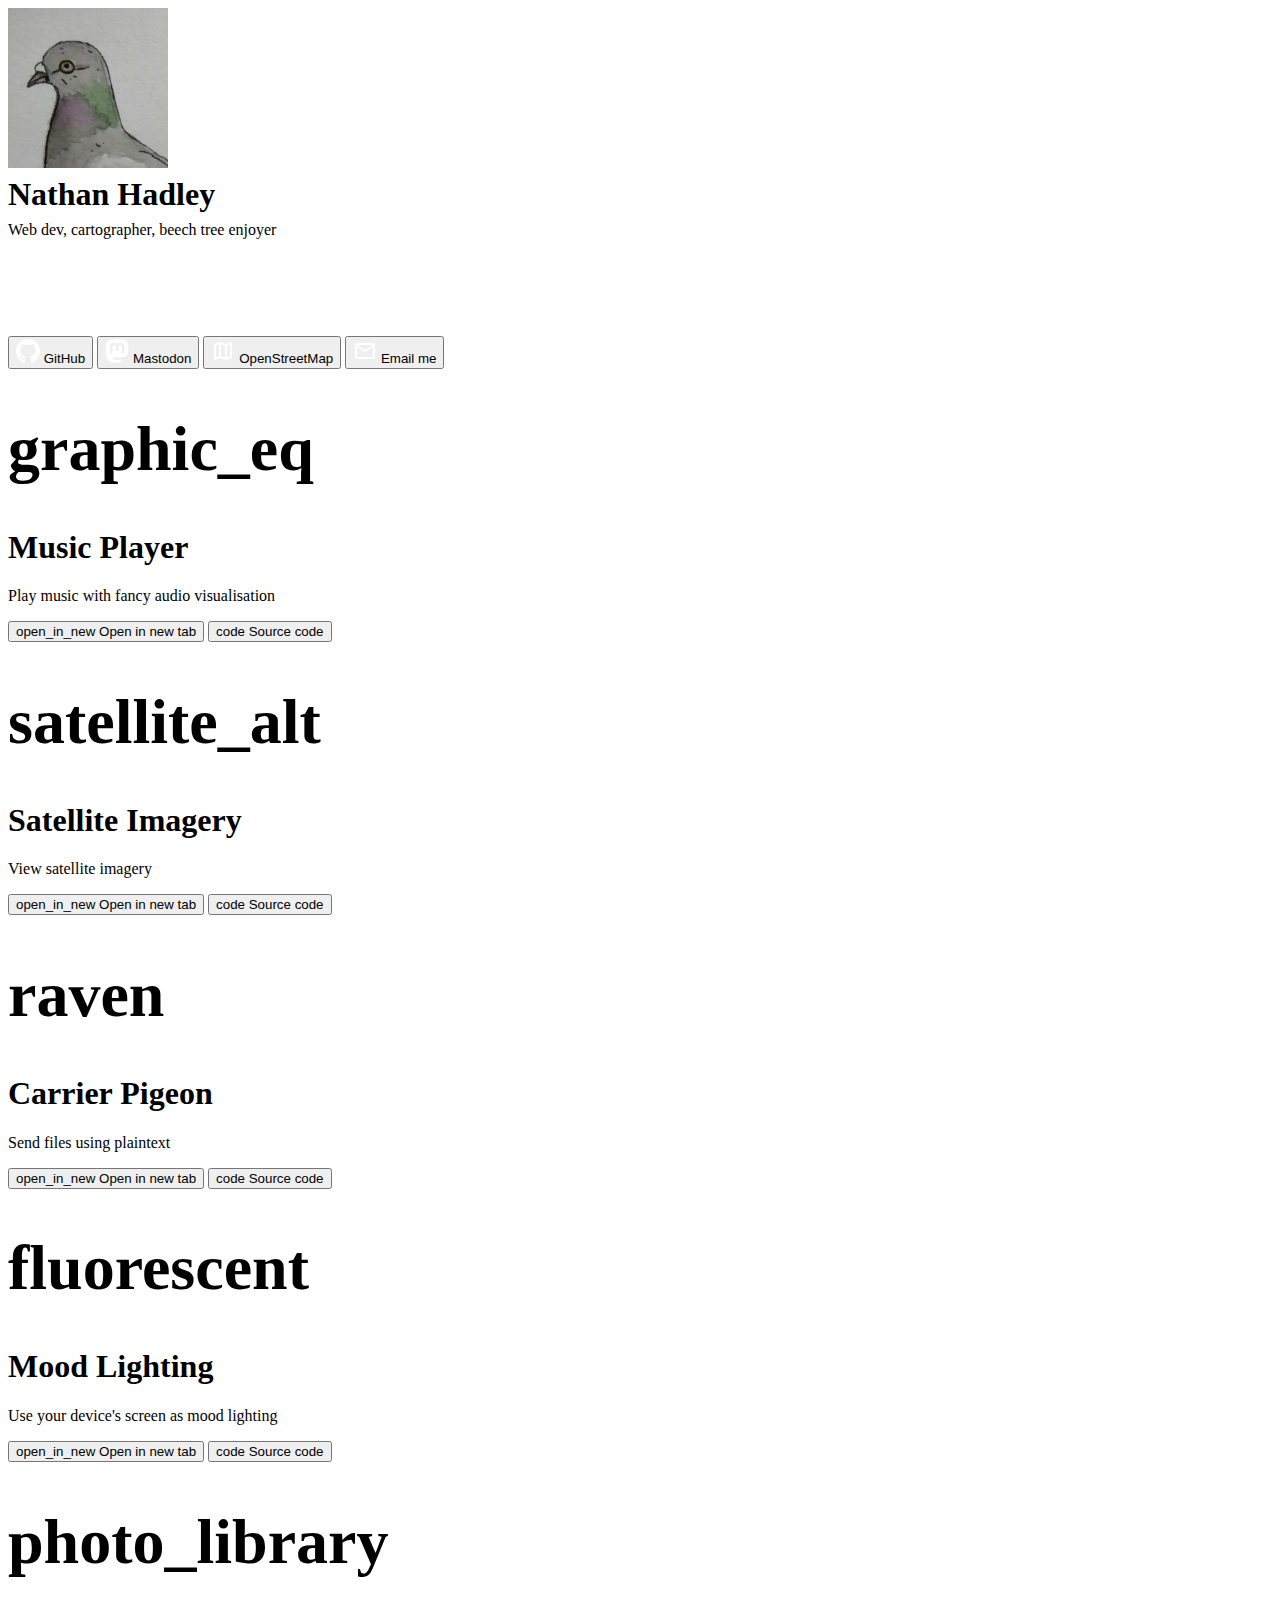
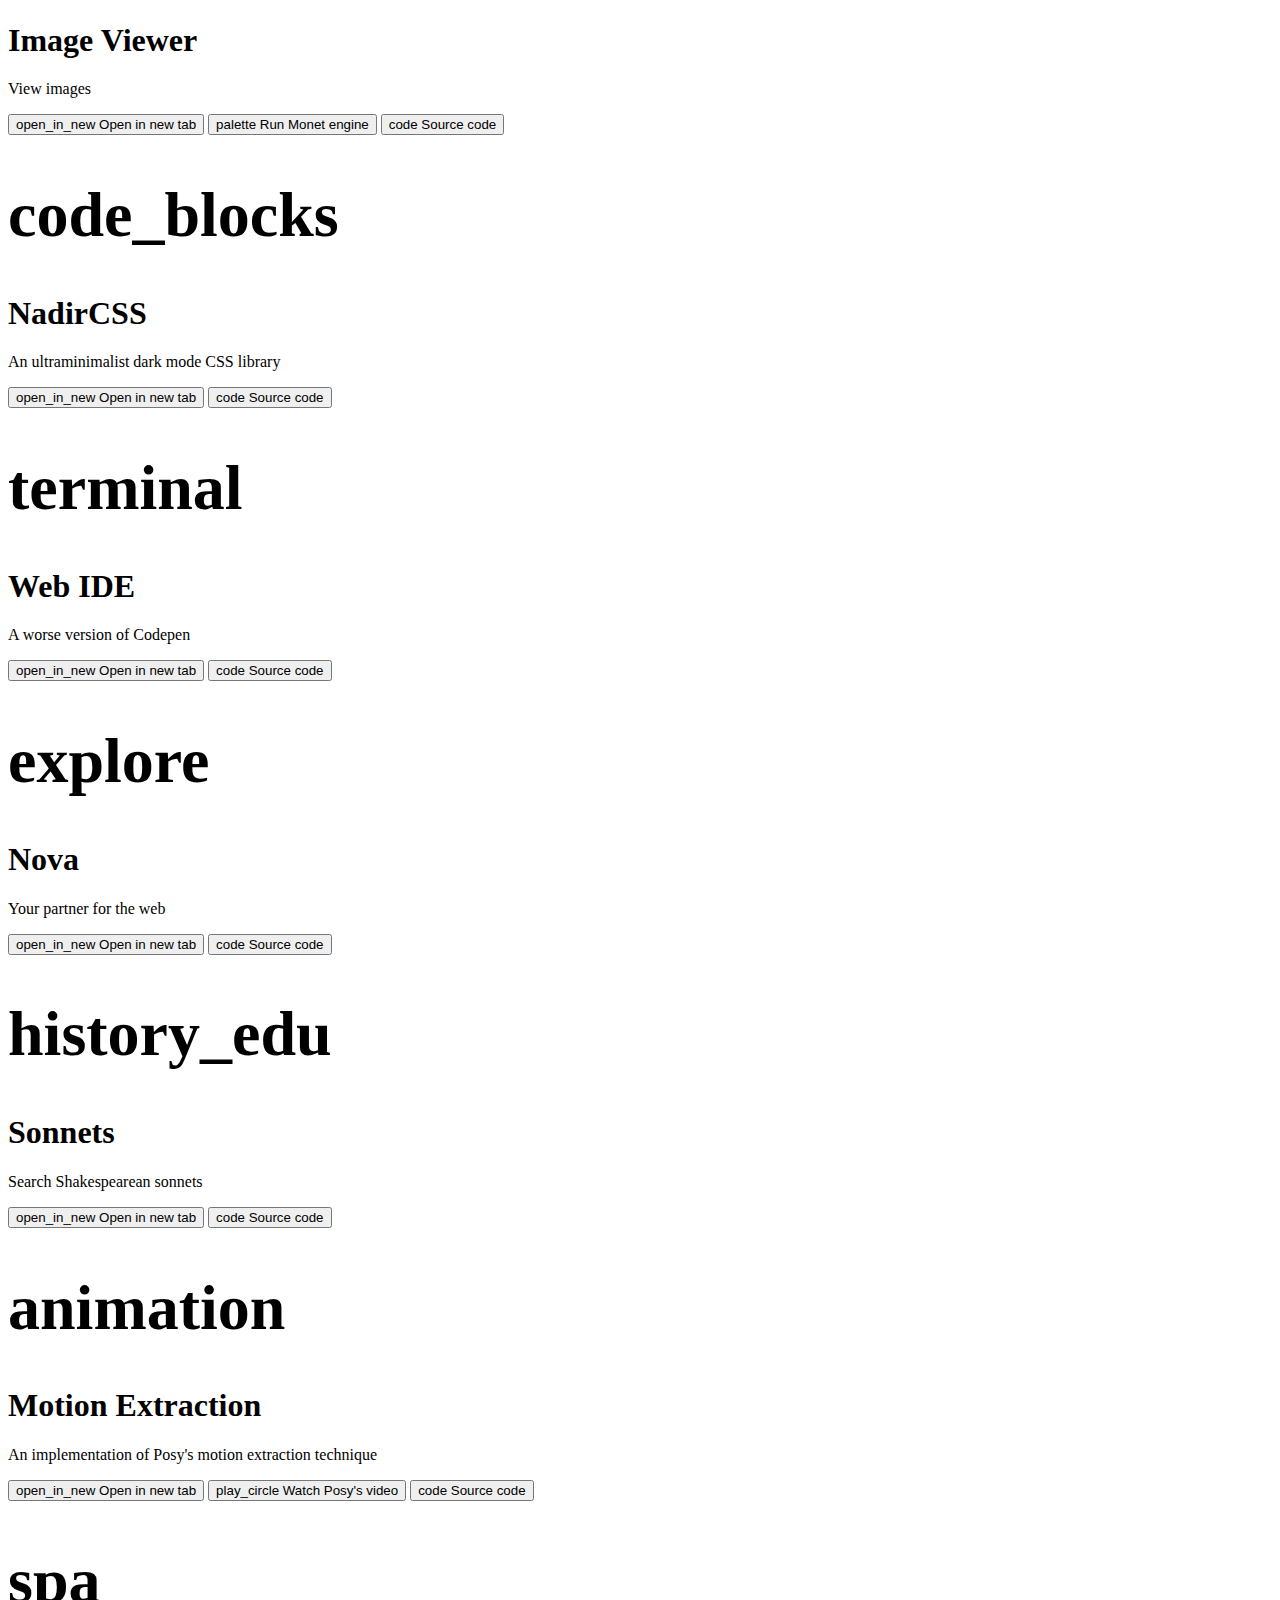
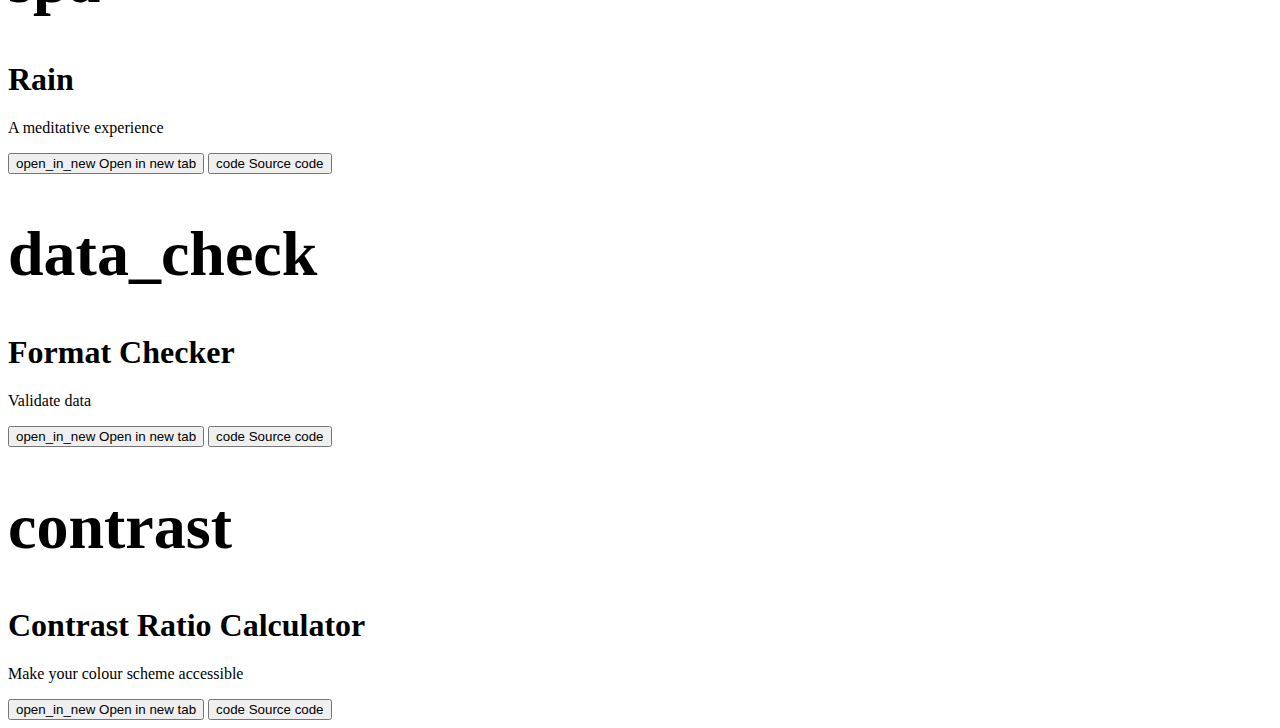
<file: index.html>
<!DOCTYPE html>
<html lang="en">
<head>
  <meta charset="UTF-8">
  <meta http-equiv="X-UA-Compatible" content="IE=edge">
  <meta name="viewport" content="width=device-width, initial-scale=1.0">
  <title>Nathan Hadley</title>

  <link rel="stylesheet" href="https://linfindel.github.io/nadircss/nadir.css">
  <link rel="me" href="https://tech.lgbt/@pigeon_">
</head>
<body class="text-center">
  <div class="column">
    <div id="about" class="row-flat">
      <div id="pfp" class="card-flat-right" style="background-image: url(pfp.jpg); background-size: cover; height: 10rem; width: 10rem;"></div>
      
      <div id="text" class="card-flat-left column" style="align-items: flex-start; gap: 0; height: 10rem;">
        <h1 style="margin-top: 0.5rem; margin-bottom: 0.5rem;">Nathan Hadley</h1>
        <p style="margin-top: 0.5rem; margin-bottom: 0.5rem;">Web dev, cartographer, beech tree enjoyer</p>
      </div>
    </div>
  
    <div class="row">
      <button onclick="window.open('https://www.github.com/linfindel', '_blank')">
        <svg fill="white" xmlns="http://www.w3.org/2000/svg" width="24" height="24" viewBox="0 0 24 24">
          <path d="M12 0c-6.626 0-12 5.373-12 12 0 5.302 3.438 9.8 8.207 11.387.599.111.793-.261.793-.577v-2.234c-3.338.726-4.033-1.416-4.033-1.416-.546-1.387-1.333-1.756-1.333-1.756-1.089-.745.083-.729.083-.729 1.205.084 1.839 1.237 1.839 1.237 1.07 1.834 2.807 1.304 3.492.997.107-.775.418-1.305.762-1.604-2.665-.305-5.467-1.334-5.467-5.931 0-1.311.469-2.381 1.236-3.221-.124-.303-.535-1.524.117-3.176 0 0 1.008-.322 3.301 1.23.957-.266 1.983-.399 3.003-.404 1.02.005 2.047.138 3.006.404 2.291-1.552 3.297-1.23 3.297-1.23.653 1.653.242 2.874.118 3.176.77.84 1.235 1.911 1.235 3.221 0 4.609-2.807 5.624-5.479 5.921.43.372.823 1.102.823 2.222v3.293c0 .319.192.694.801.576 4.765-1.589 8.199-6.086 8.199-11.386 0-6.627-5.373-12-12-12z"/>
        </svg>
  
        GitHub
      </button>
  
      <button onclick="window.open('https://tech.lgbt/@pigeon_', '_blank')">
        <svg fill="white" xmlns="http://www.w3.org/2000/svg" width="24" height="24" viewBox="0 0 74 79">
          <path d="M73.7014 17.4323C72.5616 9.05152 65.1774 2.4469 56.424 1.1671C54.9472 0.950843 49.3518 0.163818 36.3901 0.163818H36.2933C23.3281 0.163818 20.5465 0.950843 19.0697 1.1671C10.56 2.41145 2.78877 8.34604 0.903306 16.826C-0.00357854 21.0022 -0.100361 25.6322 0.068112 29.8793C0.308275 35.9699 0.354874 42.0498 0.91406 48.1156C1.30064 52.1448 1.97502 56.1419 2.93215 60.0769C4.72441 67.3445 11.9795 73.3925 19.0876 75.86C26.6979 78.4332 34.8821 78.8603 42.724 77.0937C43.5866 76.8952 44.4398 76.6647 45.2833 76.4024C47.1867 75.8033 49.4199 75.1332 51.0616 73.9562C51.0841 73.9397 51.1026 73.9184 51.1156 73.8938C51.1286 73.8693 51.1359 73.8421 51.1368 73.8144V67.9366C51.1364 67.9107 51.1302 67.8852 51.1186 67.862C51.1069 67.8388 51.0902 67.8184 51.0695 67.8025C51.0489 67.7865 51.0249 67.7753 50.9994 67.7696C50.9738 67.764 50.9473 67.7641 50.9218 67.7699C45.8976 68.9569 40.7491 69.5519 35.5836 69.5425C26.694 69.5425 24.3031 65.3699 23.6184 63.6327C23.0681 62.1314 22.7186 60.5654 22.5789 58.9744C22.5775 58.9477 22.5825 58.921 22.5934 58.8965C22.6043 58.8721 22.621 58.8505 22.6419 58.8336C22.6629 58.8167 22.6876 58.8049 22.714 58.7992C22.7404 58.7934 22.7678 58.794 22.794 58.8007C27.7345 59.9796 32.799 60.5746 37.8813 60.5733C39.1036 60.5733 40.3223 60.5733 41.5447 60.5414C46.6562 60.3996 52.0437 60.1408 57.0728 59.1694C57.1983 59.1446 57.3237 59.1233 57.4313 59.0914C65.3638 57.5847 72.9128 52.8555 73.6799 40.8799C73.7086 40.4084 73.7803 35.9415 73.7803 35.4523C73.7839 33.7896 74.3216 23.6576 73.7014 17.4323ZM61.4925 47.3144H53.1514V27.107C53.1514 22.8528 51.3591 20.6832 47.7136 20.6832C43.7061 20.6832 41.6988 23.2499 41.6988 28.3194V39.3803H33.4078V28.3194C33.4078 23.2499 31.3969 20.6832 27.3894 20.6832C23.7654 20.6832 21.9552 22.8528 21.9516 27.107V47.3144H13.6176V26.4937C13.6176 22.2395 14.7157 18.8598 16.9118 16.3545C19.1772 13.8552 22.1488 12.5719 25.8373 12.5719C30.1064 12.5719 33.3325 14.1955 35.4832 17.4394L37.5587 20.8853L39.6377 17.4394C41.7884 14.1955 45.0145 12.5719 49.2765 12.5719C52.9614 12.5719 55.9329 13.8552 58.2055 16.3545C60.4017 18.8574 61.4997 22.2371 61.4997 26.4937L61.4925 47.3144Z" fill="inherit"/>
        </svg>
  
        Mastodon
      </button>
  
      <button onclick="window.open('https://www.openstreetmap.org/user/PrincessCirilla', '_blank')">
        <svg xmlns="http://www.w3.org/2000/svg" height="24px" viewBox="0 -960 960 960" width="24px" fill="#FFFFFF">
          <path d="m574-129-214-75-186 72q-10 4-19.5 2.5T137-136q-8-5-12.5-13.5T120-169v-561q0-13 7.5-23t20.5-15l186-63q6-2 12.5-3t13.5-1q7 0 13.5 1t12.5 3l214 75 186-72q10-4 19.5-2.5T823-824q8 5 12.5 13.5T840-791v561q0 13-7.5 23T812-192l-186 63q-6 2-12.5 3t-13.5 1q-7 0-13.5-1t-12.5-3Zm-14-89v-468l-160-56v468l160 56Zm80 0 120-40v-474l-120 46v468Zm-440-10 120-46v-468l-120 40v474Zm440-458v468-468Zm-320-56v468-468Z"/>
        </svg>
  
        OpenStreetMap
      </button>
  
      <button onclick="window.open('mailto:cirilla@tuta.io')">
        <svg xmlns="http://www.w3.org/2000/svg" height="24px" viewBox="0 -960 960 960" width="24px" fill="#FFFFFF">
          <path d="M160-160q-33 0-56.5-23.5T80-240v-480q0-33 23.5-56.5T160-800h640q33 0 56.5 23.5T880-720v480q0 33-23.5 56.5T800-160H160Zm640-480L501-453q-5 3-10.5 4.5T480-447q-5 0-10.5-1.5T459-453L160-640v400h640v-400ZM480-520l320-200H160l320 200ZM160-640v10-59 1-32 32-.5 58.5-10 400-400Z"/>
        </svg>
  
        Email me
      </button>
    </div>
  </div>

  <div class="card column">
    <h1 translate="no" style="font-size: 4rem;" class="material-symbols-rounded">graphic_eq</h1>

    <div>
      <h1>Music Player</h1>
      <p>Play music with fancy audio visualisation</p>
    </div>

    <div class="row">
      <button onclick="window.open('https://linfindel.github.io/music', '_blank')">
        <span translate="no" class="material-symbols-rounded">open_in_new</span>
        Open in new tab
      </button>

      <button onclick="window.open('https://www.github.com/linfindel/music', '_blank')">
        <span translate="no" class="material-symbols-rounded">code</span>
        Source code
      </button>
    </div>
  </div>

  <div class="card column">
    <h1 translate="no" style="font-size: 4rem;" class="material-symbols-rounded">satellite_alt</h1>

    <div>
      <h1>Satellite Imagery</h1>
      <p>View satellite imagery</p>
    </div>

    <div class="row">
      <button onclick="window.open('https://linfindel.github.io/satellite-imagery', '_blank')">
        <span translate="no" class="material-symbols-rounded">open_in_new</span>
        Open in new tab
      </button>

      <button onclick="window.open('https://www.github.com/linfindel/satellite-imagery', '_blank')">
        <span translate="no" class="material-symbols-rounded">code</span>
        Source code
      </button>
    </div>
  </div>

  <div class="card column">
    <h1 translate="no" style="font-size: 4rem;" class="material-symbols-rounded">raven</h1>

    <div>
      <h1>Carrier Pigeon</h1>
      <p>Send files using plaintext</p>
    </div>

    <div class="row">
      <button onclick="window.open('https://linfindel.github.io/carrier-pigeon', '_blank')">
        <span translate="no" class="material-symbols-rounded">open_in_new</span>
        Open in new tab
      </button>

      <button onclick="window.open('https://www.github.com/linfindel/carrier-pigeon', '_blank')">
        <span translate="no" class="material-symbols-rounded">code</span>
        Source code
      </button>
    </div>
  </div>

  <div class="card column">
    <h1 translate="no" style="font-size: 4rem;" class="material-symbols-rounded">fluorescent</h1>

    <div>
      <h1>Mood Lighting</h1>
      <p>Use your device's screen as mood lighting</p>
    </div>

    <div class="row">
      <button onclick="window.open('https://linfindel.github.io/mood-lighting', '_blank')">
        <span translate="no" class="material-symbols-rounded">open_in_new</span>
        Open in new tab
      </button>

      <button onclick="window.open('https://www.github.com/linfindel/mood-lighting', '_blank')">
        <span translate="no" class="material-symbols-rounded">code</span>
        Source code
      </button>
    </div>
  </div>

  <div class="card column">
    <h1 translate="no" style="font-size: 4rem;" class="material-symbols-rounded">photo_library</h1>

    <div>
      <h1>Image Viewer</h1>
      <p>View images</p>
    </div>

    <div class="row">
      <button onclick="window.open('https://linfindel.github.io/images', '_blank')">
        <span translate="no" class="material-symbols-rounded">open_in_new</span>
        Open in new tab
      </button>
        
      <button onclick="window.open('https://linfindel.github.io/monet', '_blank')">
        <span translate="no" class="material-symbols-rounded">palette</span>
        Run Monet engine
      </button>

      <button onclick="window.open('https://www.github.com/linfindel/images', '_blank')">
        <span translate="no" class="material-symbols-rounded">code</span>
        Source code
      </button>
    </div>
  </div>

  <div class="card column">
    <h1 translate="no" style="font-size: 4rem;" class="material-symbols-rounded">code_blocks</h1>

    <div>
      <h1>NadirCSS</h1>
      <p>An ultraminimalist dark mode CSS library</p>
    </div>

    <div class="row">
      <button onclick="window.open('https://linfindel.github.io/nadircss', '_blank')">
        <span translate="no" class="material-symbols-rounded">open_in_new</span>
        Open in new tab
      </button>

      <button onclick="window.open('https://www.github.com/linfindel/nadircss', '_blank')">
        <span translate="no" class="material-symbols-rounded">code</span>
        Source code
      </button>
    </div>
  </div>

  <div class="card column">
    <h1 translate="no" style="font-size: 4rem;" class="material-symbols-rounded">terminal</h1>

    <div>
      <h1>Web IDE</h1>
      <p>A worse version of Codepen</p>
    </div>

    <div class="row">
      <button onclick="window.open('https://linfindel.github.io/web-ide', '_blank')">
        <span translate="no" class="material-symbols-rounded">open_in_new</span>
        Open in new tab
      </button>

      <button onclick="window.open('https://www.github.com/linfindel/web-ide', '_blank')">
        <span translate="no" class="material-symbols-rounded">code</span>
        Source code
      </button>
    </div>
  </div>

  <div class="card column">
    <h1 translate="no" style="font-size: 4rem;" class="material-symbols-rounded">explore</h1>

    <div>
      <h1>Nova</h1>
      <p>Your partner for the web</p>
    </div>

    <div class="row">
      <button onclick="window.open('https://linfindel.github.io/nova', '_blank')">
        <span translate="no" class="material-symbols-rounded">open_in_new</span>
        Open in new tab
      </button>

      <button onclick="window.open('https://www.github.com/linfindel/nova', '_blank')">
        <span translate="no" class="material-symbols-rounded">code</span>
        Source code
      </button>
    </div>
  </div>

  <div class="card column">
    <h1 translate="no" style="font-size: 4rem;" class="material-symbols-rounded">history_edu</h1>

    <h1>Sonnets</h1>

    <p>Search Shakespearean sonnets</p>

    <div class="row">
      <button onclick="window.open('https://linfindel.github.io/sonnets', '_blank')">
        <span translate="no" class="material-symbols-rounded">open_in_new</span>
        Open in new tab
      </button>

      <button onclick="window.open('https://www.github.com/linfindel/sonnets', '_blank')">
        <span translate="no" class="material-symbols-rounded">code</span>
        Source code
      </button>
    </div>
  </div>

  <div class="card column">
    <h1 translate="no" style="font-size: 4rem;" class="material-symbols-rounded">animation</h1>

    <div>
      <h1>Motion Extraction</h1>
      <p>An implementation of Posy's motion extraction technique</p>
    </div>

    <div class="row">
      <button onclick="window.open('https://linfindel.github.io/motion-extraction', '_blank')">
        <span translate="no" class="material-symbols-rounded">open_in_new</span>
        Open in new tab
      </button>

      <button onclick="window.open('https://youtu.be/NSS6yAMZF78?si=Lb50NOs6ra3nozW6', '_blank')">
        <span translate="no" class="material-symbols-rounded">play_circle</span>
        Watch Posy's video
      </button>

      <button onclick="window.open('https://www.github.com/linfindel/motion-extraction', '_blank')">
        <span translate="no" class="material-symbols-rounded">code</span>
        Source code
      </button>
    </div>
  </div>

  <div class="card column">
    <h1 translate="no" style="font-size: 4rem;" class="material-symbols-rounded">spa</h1>

    <h1>Rain</h1>

    <p>A meditative experience</p>

    <div class="row">
      <button onclick="window.open('https://linfindel.github.io/rain', '_blank')">
        <span translate="no" class="material-symbols-rounded">open_in_new</span>
        Open in new tab
      </button>

      <button onclick="window.open('https://www.github.com/linfindel/rain', '_blank')">
        <span translate="no" class="material-symbols-rounded">code</span>
        Source code
      </button>
    </div>
  </div>

  <div class="card column">
    <h1 translate="no" style="font-size: 4rem;" class="material-symbols-rounded">data_check</h1>

    <h1>Format Checker</h1>

    <p>Validate data</p>

    <div class="row">
      <button onclick="window.open('https://linfindel.github.io/format-checker', '_blank')">
        <span translate="no" class="material-symbols-rounded">open_in_new</span>
        Open in new tab
      </button>

      <button onclick="window.open('https://www.github.com/linfindel/format-checker', '_blank')">
        <span translate="no" class="material-symbols-rounded">code</span>
        Source code
      </button>
    </div>
  </div>

  <div class="card column">
      <h1 translate="no" style="font-size: 4rem;" class="material-symbols-rounded">contrast</h1>

      <div>
        <h1>Contrast Ratio Calculator</h1>
        <p>Make your colour scheme accessible</p>
      </div>

      <div class="row">
        <button onclick="window.open('https://linfindel.github.io/contrast-calculator', '_blank')">
          <span translate="no" class="material-symbols-rounded">open_in_new</span>
          Open in new tab
        </button>

        <button onclick="window.open('https://www.github.com/linfindel/contrast-calculator', '_blank')">
          <span translate="no" class="material-symbols-rounded">code</span>
          Source code
        </button>
      </div>
    </div>

    <script src="mobile.js"></script>
</body>
</html>
</file>
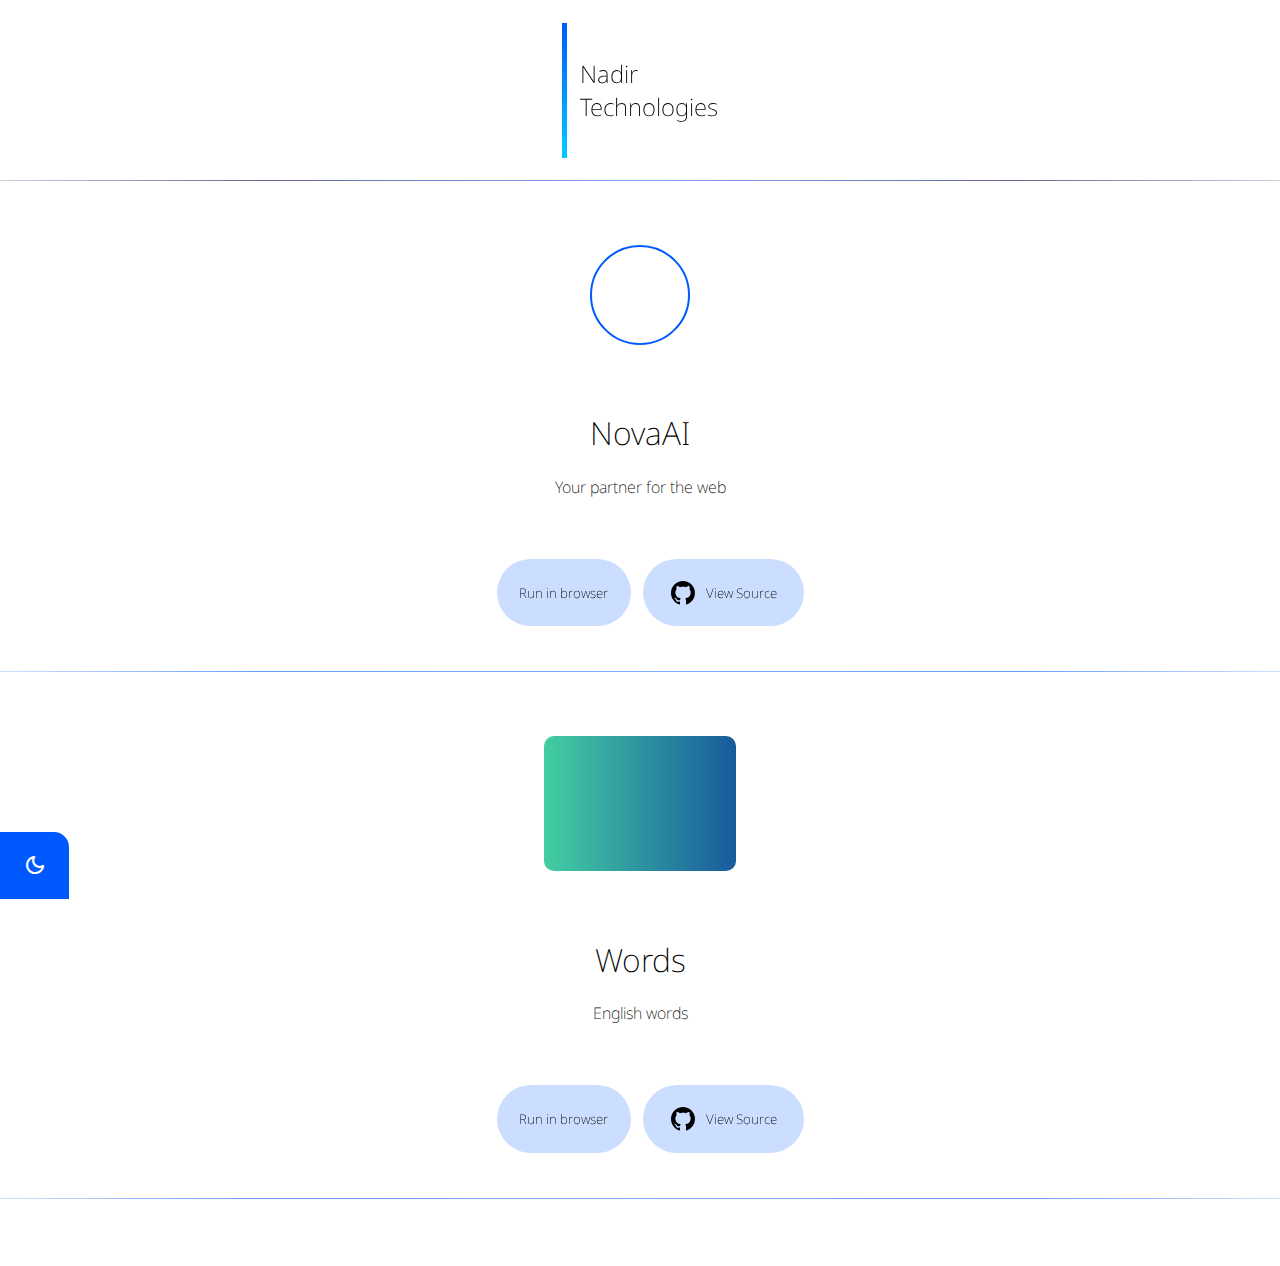
<file: light.html>
<!DOCTYPE html>
<html oncontextmenu="return false" lang="en">
<head>
    <meta charset="UTF-8">
    <meta http-equiv="X-UA-Compatible" content="IE=edge">
    <meta name="viewport" content="width=device-width, initial-scale=1.0">
    <title>Nadir Technologies</title>

    <link rel="stylesheet" href="Shared/light.css">

    <link rel="stylesheet" href="https://fonts.googleapis.com/css2?family=Material+Symbols+Rounded:opsz,wght,FILL,GRAD@48,400,0,0" />
</head>
<body>
    <div class="navbar">
        <a href="https://github.com/Nadir-Software">
            <div class="logo">
                <div class="logo-line"></div>
                <h2 style="text-align: left;">Nadir <br> Technologies</h2>
            </div>
        </a>
    </div>

    <div class="hero">
        <div class="nova"></div>
        <div class="hero-text">
            <h1>NovaAI</h1>
            <p>Your partner for the web</p>
        </div>

        <div class="logo">
            <a href="https://nadir-software.github.io/nova" target="_blank"><button>Run in browser</button></a>
            
            <a href="https://github.com/Nadir-Software/nova" target="_blank">
                <button class="source-button">
                <svg class="github" height="24" version="1.1" viewBox="0 0 16 16" width="24">
                    <path fill-rule="evenodd" d="M8 0C3.58 0 0 3.58 0 8c0 3.54 2.29 6.53 5.47 7.59.4.07.55-.17.55-.38 0-.19-.01-.82-.01-1.49-2.01.37-2.53-.49-2.69-.94-.09-.23-.48-.94-.82-1.13-.28-.15-.68-.52-.01-.53.63-.01 1.08.58 1.23.82.72 1.21 1.87.87 2.33.66.07-.52.28-.87.51-1.07-1.78-.2-3.64-.89-3.64-3.95 0-.87.31-1.59.82-2.15-.08-.2-.36-1.02.08-2.12 0 0 .67-.21 2.2.82.64-.18 1.32-.27 2-.27.68 0 1.36.09 2 .27 1.53-1.04 2.2-.82 2.2-.82.44 1.1.16 1.92.08 2.12.51.56.82 1.27.82 2.15 0 3.07-1.87 3.75-3.65 3.95.29.25.54.73.54 1.48 0 1.07-.01 1.93-.01 2.2 0 .21.15.46.55.38A8.013 8.013 0 0 0 16 8c0-4.42-3.58-8-8-8z" fill="black"></path>
                </svg>

                View Source
                </button>
            </a>
        </div>
    </div>

    <div class="hero">
        <div class="words"></div>
        <div class="hero-text">
            <h1>Words</h1>
            <p>English words</p>
        </div>

        <div class="logo">
            <a href="https://nadir-software.github.io/words" target="_blank"><button>Run in browser</button></a>
            
            <a href="https://github.com/Nadir-Software/words" target="_blank">
                <button class="source-button">
                <svg class="github" height="24" version="1.1" viewBox="0 0 16 16" width="24">
                    <path fill-rule="evenodd" d="M8 0C3.58 0 0 3.58 0 8c0 3.54 2.29 6.53 5.47 7.59.4.07.55-.17.55-.38 0-.19-.01-.82-.01-1.49-2.01.37-2.53-.49-2.69-.94-.09-.23-.48-.94-.82-1.13-.28-.15-.68-.52-.01-.53.63-.01 1.08.58 1.23.82.72 1.21 1.87.87 2.33.66.07-.52.28-.87.51-1.07-1.78-.2-3.64-.89-3.64-3.95 0-.87.31-1.59.82-2.15-.08-.2-.36-1.02.08-2.12 0 0 .67-.21 2.2.82.64-.18 1.32-.27 2-.27.68 0 1.36.09 2 .27 1.53-1.04 2.2-.82 2.2-.82.44 1.1.16 1.92.08 2.12.51.56.82 1.27.82 2.15 0 3.07-1.87 3.75-3.65 3.95.29.25.54.73.54 1.48 0 1.07-.01 1.93-.01 2.2 0 .21.15.46.55.38A8.013 8.013 0 0 0 16 8c0-4.42-3.58-8-8-8z" fill="black"></path>
                </svg>

                View Source
                </button>
            </a>
        </div>
    </div>

    <button onclick="document.location.href = 'index.html'" class="theme-switcher">
        <span style="color: white;" class="material-symbols-rounded">
            dark_mode
        </span>
    </button>
</body>
</html>
</file>
<file: Shared/light.css>
@import url('https://fonts.googleapis.com/css2?family=Noto+Sans:ital,wght@0,100;0,200;0,300;0,400;0,500;0,600;0,700;0,800;0,900;1,100;1,200;1,300;1,400;1,500;1,600;1,700;1,800;1,900&display=swap');

::-webkit-scrollbar {
    width: 5px;
}

::-webkit-scrollbar-track {
    background-color: white;
}

::-webkit-scrollbar-thumb {
    background-color: #0059;
    border-radius: 10px;
}

::-webkit-scrollbar-thumb:hover {
    background-color: #0059ff;
}

* {
    color: black;
    font-family: 'Noto Sans', system-ui, -apple-system, BlinkMacSystemFont, 'Segoe UI', Roboto, Oxygen, Ubuntu, Cantarell, 'Open Sans', 'Helvetica Neue', sans-serif;
    font-weight: 200;
    text-align: center;
    text-decoration: none;

    transition: 0.25s ease;
}

*:focus {
    outline: none;
}

a, button {
    cursor: url('Cursors/link-select.cur'), auto;
}

body {
    margin: 0;
}

button {
    align-items: center;
    display: flex;
    flex-direction: row;
    justify-content: center;
    gap: 10%;

    background-color: rgba(0, 89, 255, 0.2);
    backdrop-filter: blur(25px);

    border: none;
    border-radius: 100000000vw;

    height: 7.5vh;

    padding: 2.5vh;
}

button:hover {
    background-color: rgba(0, 89, 255, 0.5);
}

html {
    background-color: white;

    cursor: url('Cursors/normal-select.cur'), auto;
}

.hero {
    align-items: center;
    display: flex;
    flex-direction: column;
    gap: 5vh;
    justify-content: center;

    margin-top: 5%;

    padding-bottom: 5vh;

    border-top: none;
    border-left: none;
    border-right: none;
    border-bottom: 1px solid rgba(255, 255, 255, 0.2);
    border-image: linear-gradient(90deg, transparent, rgba(0, 89, 255, 0.6), rgba(0, 89, 255, 0.5), rgba(0, 89, 255, 0.6), transparent) 100;
}

.logo {
    align-items: center;
    display: flex;
    flex-direction: row;
    justify-content: center;
    gap: 1vw;

    user-select: none;
}

.logo-line {
    background-image: linear-gradient(180deg, #0059ff, #00ccff);

    height: 15vh;
    width: 0.5vh;
}

.menu {
    align-items: center;
    display: flex;
    flex-direction: row;
    justify-content: center;
    gap: 10%;
}

.navbar {
    align-items: center;
    display: flex;
    flex-direction: row;
    justify-content: center;
    gap: 5%;

    position: sticky;
    top: 0;

    backdrop-filter: blur(25px);

    border-top: none;
    border-left: none;
    border-right: none;
    border-bottom: 1px solid rgba(255, 255, 255, 0.2);
    border-image: linear-gradient(90deg, transparent, #0059, rgba(0, 89, 255, 0.5), #0059, transparent) 100;

    height: 20vh;

    z-index: 1;
}

.nova {
    animation: 2.5s nova infinite;

    background-color: white;

    border: 2px solid #0059ff;
    border-radius: 100%;

    width: 7.5vw;
    height: 7.5vw;
}

.source-button {
    min-width: calc(100% + 15%);
}

.theme-switcher {
    background-color: #0059ff;

    border-radius: 0;
    border-top-right-radius: 15px;
    
    position: sticky;
    bottom: 0;
}

.words {
    background-image: linear-gradient(to right, rgb(67, 206, 162), rgb(24, 90, 157));

    border-radius: 10px;

    width: 15vw;
    height: 15vh;
}

@keyframes icbm {
    0% {
        box-shadow: 0px 0px 1px 12.5px rgba(255, 0, 0, 0.2), 0px 0px 500px 5px red;
    }
  
    50% {
        box-shadow: 0px 0px 1px 20px rgba(255, 0, 0, 0.2), 0px 0px 500px 10px red;
    }
  
    100% {
        box-shadow: 0px 0px 1px 12.5px rgba(255, 0, 0, 0.2), 0px 0px 500px 5px red;
    }
}

@keyframes nova {
    0% {
        box-shadow: 0px 0px 1px 12.5px rgba(0, 89, 255, 0.2), 0px 0px 500px 5px #0059ff;
    }
  
    50% {
        box-shadow: 0px 0px 1px 20px rgba(0, 89, 255, 0.2), 0px 0px 500px 10px #0059ff;
    }
  
    100% {
        box-shadow: 0px 0px 1px 12.5px rgba(0, 89, 255, 0.2), 0px 0px 500px 5px #0059ff;
    }
}
</file>
